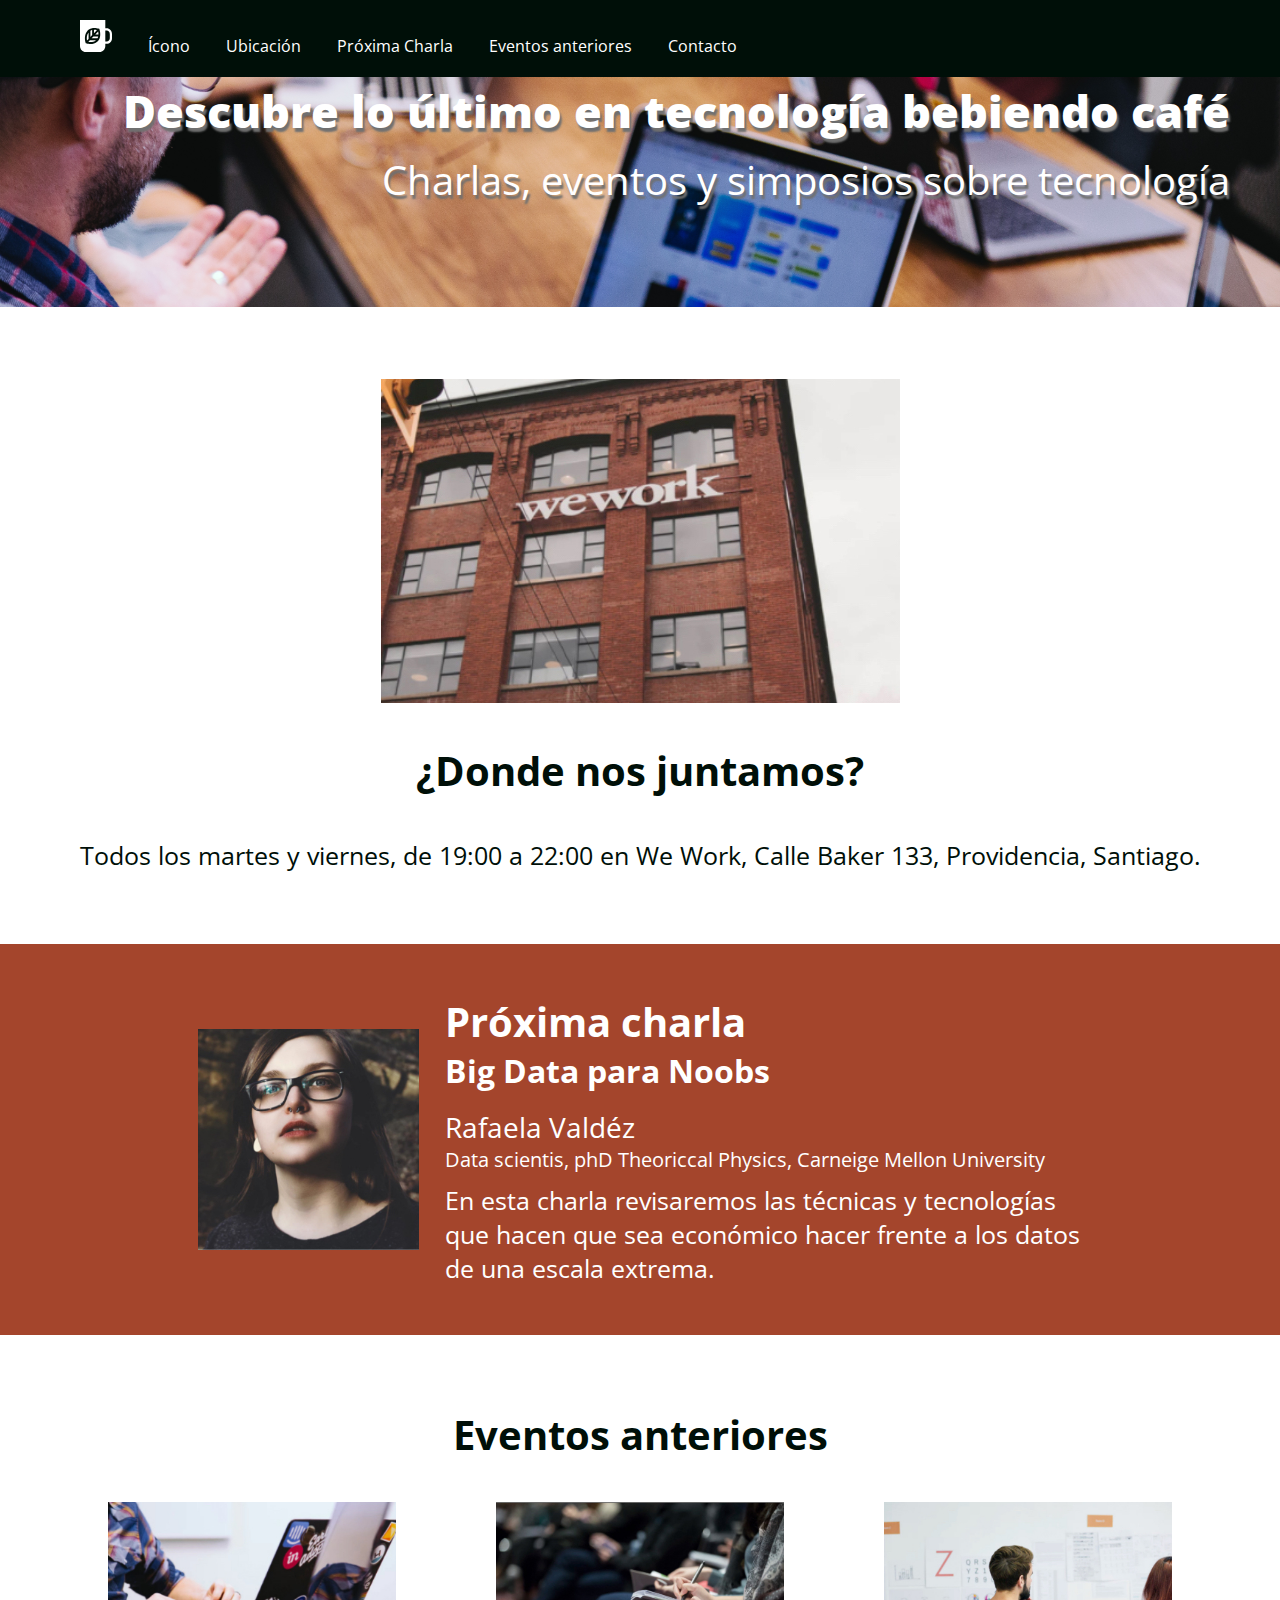
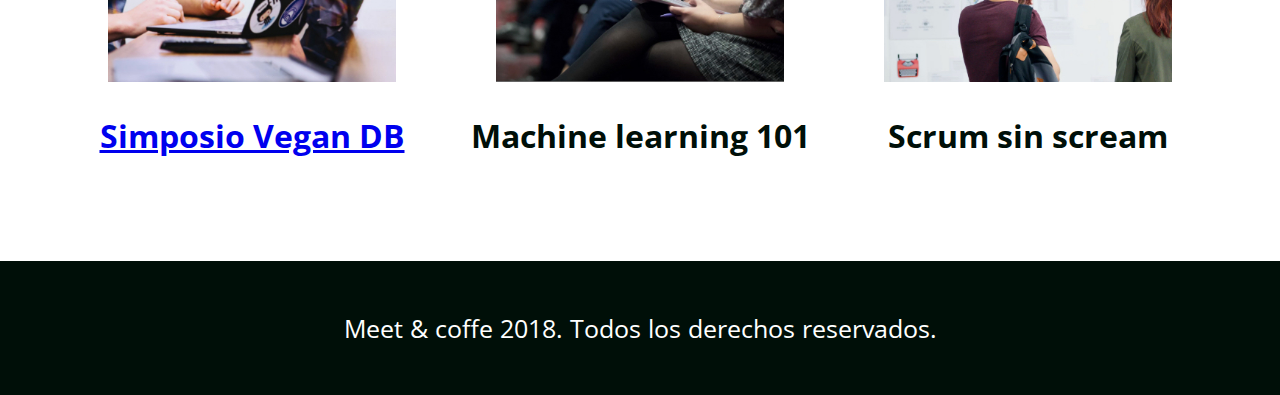
<file: index.html>
<html>
<head>
<title>Meet & Coffee</title>
<meta charset="utf-8">
<link rel="shortcut icon" type="image/png" href="favicon.png">
<meta name="author" content="Francisca Medina Concha">
<meta name="description" content="Comparte tus conocimientos tomando café">
<meta name="keywords" content="charlas, eventos, simposios, tecnología, co-work">

<link href="https://fonts.googleapis.com/css?family=Open+Sans:400,700,800" rel="stylesheet">
<link rel="stylesheet" href="https://use.fontawesome.com/releases/v5.6.3/css/all.css"
integrity="sha384-UHRtZLI+pbxtHCWp1t77Bi1L4ZtiqrqD80Kn4Z8NTSRyMA2Fd33n5dQ8lWUE00s/"
crossorigin="anonymous">

<link rel="stylesheet" href="assets/css/estilo.css">
</head>
<body>
	<nav class="oscuro">
		<ul>
		<li class="icono"><a href="#inicio">
<svg xmlns="http://www.w3.org/2000/svg" viewBox="0 0 44 44"><path d="M11.8 26l-2.2 2.3c-.5-2.9-.7-7.5 2.2-11.2V26zm-.4 4.1c2.7.5 7.2.7 10.6-2.3h-8.5l-2.1 2.3zm5.3-16.2c-.8.2-1.7.5-2.4.9v8.5l2.4-2.6v-6.8zm2.5-.3v4.6l4-4.2c-1.1-.3-2.5-.5-4-.4zM16 25.2h8.1c.4-.8.7-1.7.9-2.6h-6.6L16 25.2zm28-6.1V25c0 4.3-3.3 7.8-7.4 7.8h-1.8v2.9c0 4.6-3.6 8.3-7.9 8.3h-19C3.6 44 0 40.3 0 35.7V0h34.8v11.4h1.8c4.1 0 7.4 3.5 7.4 7.7zm-16.2.9c.1-2.6-.4-5-.8-6.4-.2-.9-.4-1.4-.4-1.4s-.5-.2-1.4-.4c-1.4-.4-3.6-.9-6.1-.8-.8 0-1.7.1-2.5.3-.8.2-1.6.4-2.4.7-.9.4-1.7.8-2.5 1.5-.6.5-1.1 1-1.6 1.6-4.5 5.4-3.4 12.5-2.6 15.5.2.9.4 1.4.4 1.4s.5.2 1.4.4c2.8.8 9.6 2 14.7-2.7.6-.5 1.1-1.1 1.5-1.7.6-.8 1-1.7 1.4-2.6.3-.8.5-1.7.7-2.6.1-1.1.2-1.9.2-2.8zm13.2-.9c0-2.6-2-4.6-4.4-4.6h-1.8v15.1h1.8c2.4 0 4.4-2.1 4.4-4.6v-5.9zM21 20h4.4c0-1.6-.1-3-.4-4.2L21 20z"/></svg>
</a></li>
		<li><a href="#inicio">Ícono</a></li>
		<li><a href="#ubicacion">Ubicación</a></li>
		<li><a href="#proxima-charla">Próxima Charla</a> </li>
		<li><a href="#eventos">Eventos anteriores</a></li>
		<li><a href="#contacto">Contacto</a></li>
		</ul>
	</nav>

	<header id="inicio" class="hero-section">
		<h1>Descubre lo último en tecnología bebiendo café</h1>
		<h2 class="subtitulo">Charlas, eventos y simposios sobre tecnología</h2>
	</header>
	
	<section id="ubicacion">
	<img src="assets/img/we-work.jpg" alt="We work location">
	<h2>¿Donde nos juntamos?</h2>
	<p>Todos los martes y viernes, de 19:00 a 22:00 en We Work, Calle Baker 133, Providencia,
	Santiago.</p>
	</section>
	<section id="proxima-charla" class="sweet-brown">
	<div class="centrado">
	<img src="assets/img/speaker.jpg" alt="speaker" class="charla-speaker">
	<div class="charla-texto">
	<h2>Próxima charla</h2>
	<h3>Big Data para Noobs</h3>
	<h4>Rafaela Valdéz</h4>
	<h5>Data scientis, phD Theoriccal Physics, Carneige Mellon University</h5>
	<p>En esta charla revisaremos las técnicas y tecnologías que hacen que sea económico hacer
	frente a los datos de una escala extrema.</p>
	</div>
	</div>
</section>

<section id="eventos">
	<h2>Eventos anteriores</h2>
	<article class="evento">
	<a href="evento01.html"><img src="assets/img/simposio-vegan.jpg" alt="Events simposio vegan">
	<h3>Simposio Vegan DB</h3></a>
	</article>
	<article class="evento">
	<img src="assets/img/machine-learning.jpg" alt="machine-learning">
	<h3>Machine learning 101</h3>
	</article>
	<article class="evento">
	<img src="assets/img/scrum-sin-scream.jpg" alt="scrum-sin-scream">
	<h3>Scrum sin scream</h3>
	</article>
</section>

<footer id="contacto" class="oscuro">
<a href="https://github.com"><i class="fab fa-github-square fa-5x"></i></a>
<a href="https://twitter.com"><i class="fab fa-twitter-square fa-5x"></i></a>
<a href="https://www.linkedin.com"><i class="fab fa-linkedin fa-5x"></i></a>
<p>Meet & coffe 2018. Todos los derechos reservados.</p>
</footer>

</body>
</html>
</file>
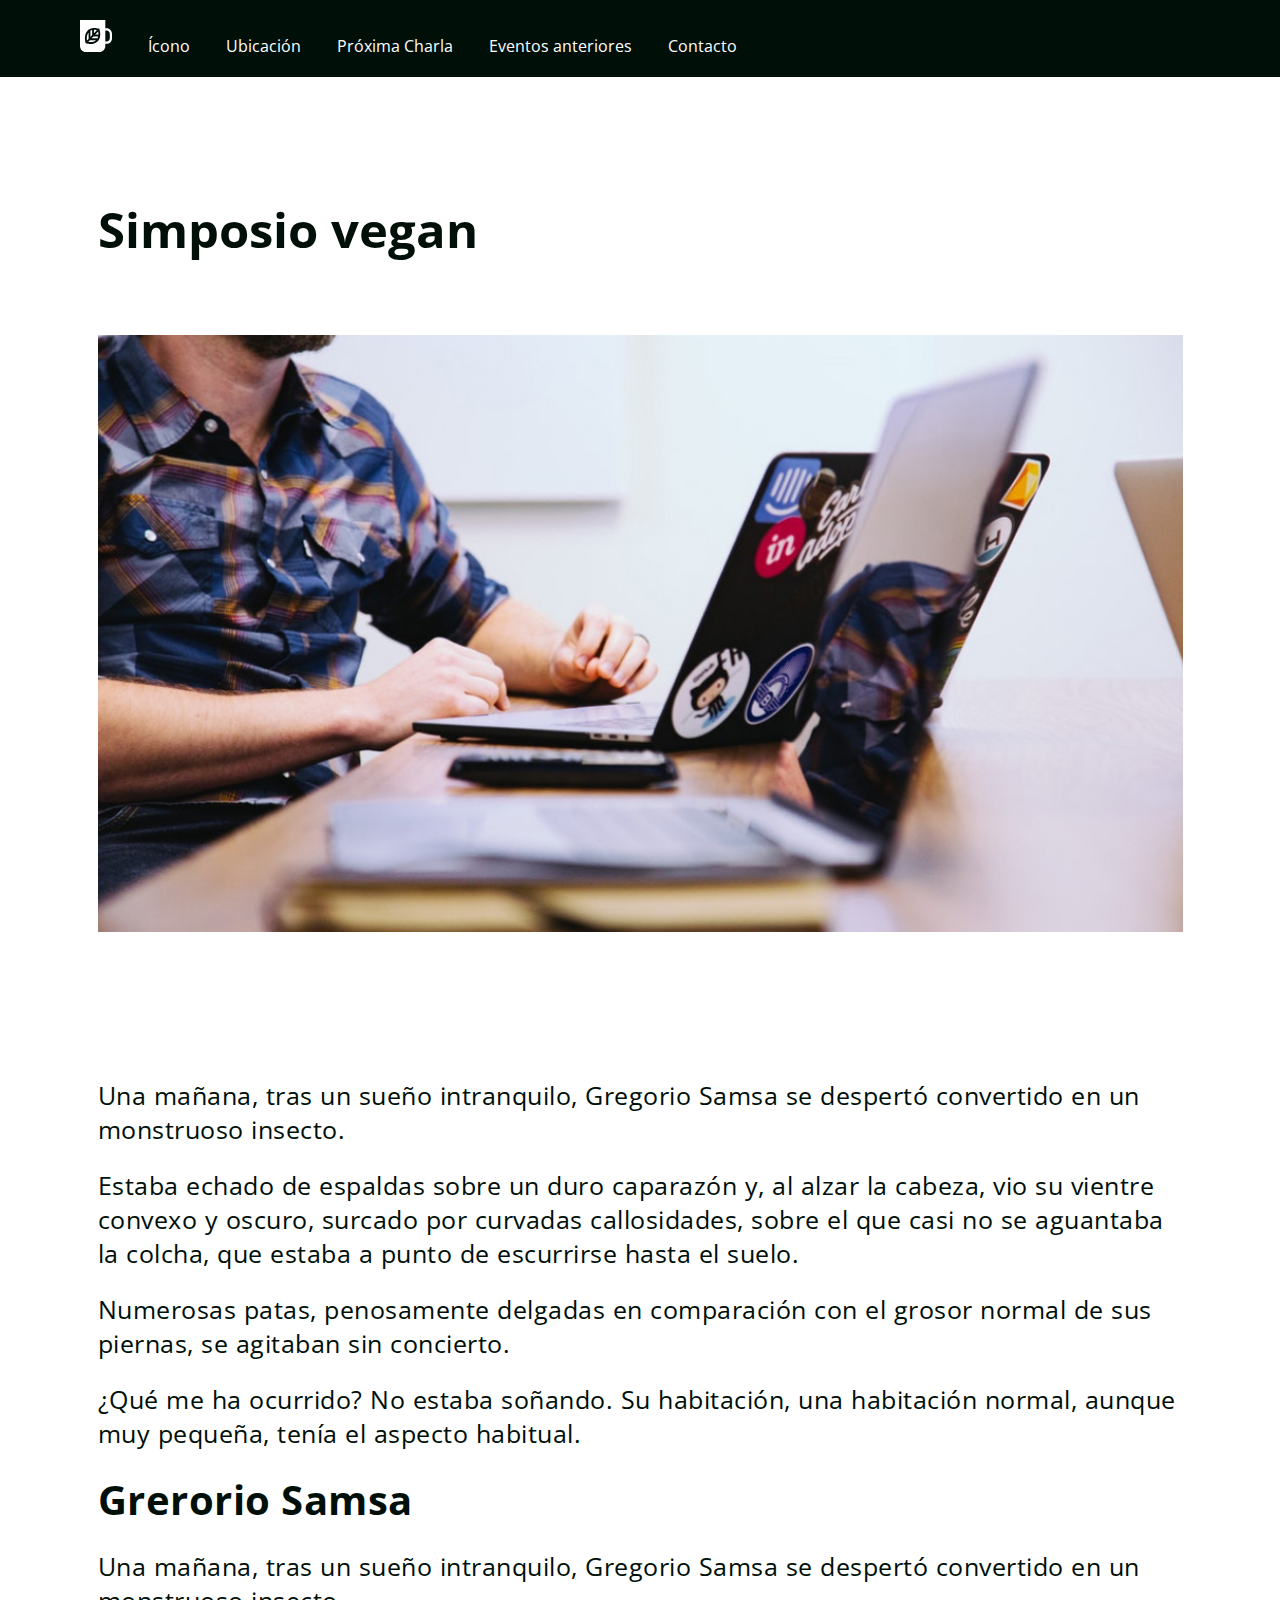
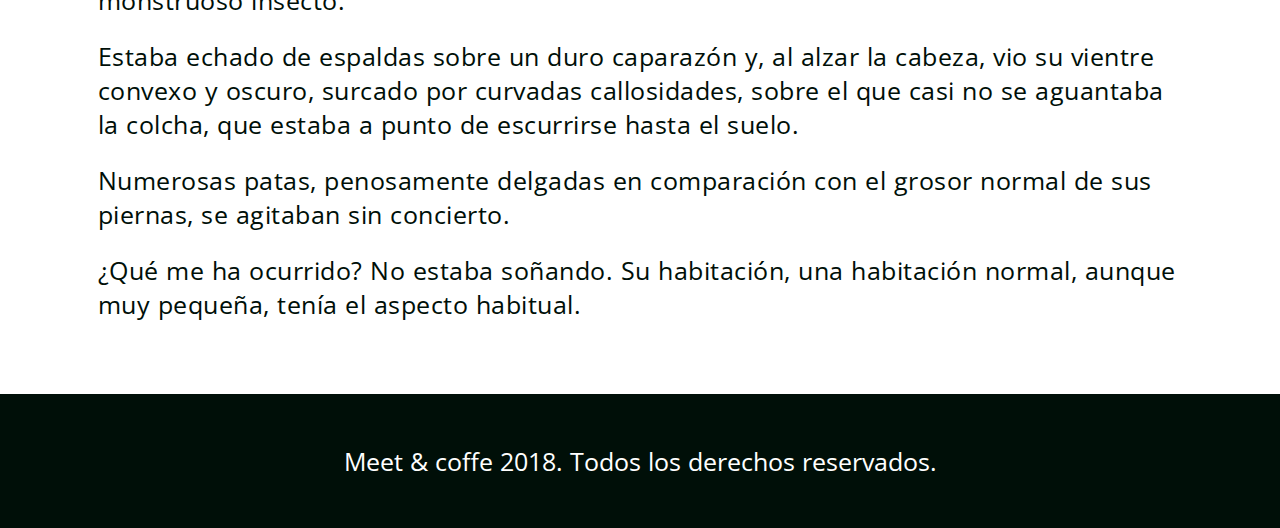
<file: evento01.html>
<html>
<head>
<title>Meet & Coffee</title>
<meta charset="utf-8">
<link rel="shortcut icon" type="image/png" href="favicon.png">
<meta name="author" content=cristiansotoaparicio">
<meta name="description" content="Comparte tus conocimientos tomando café">
<meta name="keywords" content="charlas, eventos, simposios, tecnología, co-work">
<link rel="stylesheet" href="assets/css/estilo.css">
<link href="https://fonts.googleapis.com/css2?family=Open+Sans:wght@400;800&display=swap" rel="stylesheet">
<link rel="stylesheet" href="https://use.fontawesome.com/releases/v5.6.3/css/all.css"
integrity="sha384-UHRtZLI+pbxtHCWp1t77Bi1L4ZtiqrqD80Kn4Z8NTSRyMA2Fd33n5dQ8lWUE00s/"
crossorigin="anonymous">
</head>
<body>

	<nav class="oscuro">
		<ul>
		<li class="icono"><a href="#inicio">
<svg xmlns="http://www.w3.org/2000/svg" viewBox="0 0 44 44"><path d="M11.8 26l-2.2 2.3c-.5-2.9-.7-7.5 2.2-11.2V26zm-.4 4.1c2.7.5 7.2.7 10.6-2.3h-8.5l-2.1 2.3zm5.3-16.2c-.8.2-1.7.5-2.4.9v8.5l2.4-2.6v-6.8zm2.5-.3v4.6l4-4.2c-1.1-.3-2.5-.5-4-.4zM16 25.2h8.1c.4-.8.7-1.7.9-2.6h-6.6L16 25.2zm28-6.1V25c0 4.3-3.3 7.8-7.4 7.8h-1.8v2.9c0 4.6-3.6 8.3-7.9 8.3h-19C3.6 44 0 40.3 0 35.7V0h34.8v11.4h1.8c4.1 0 7.4 3.5 7.4 7.7zm-16.2.9c.1-2.6-.4-5-.8-6.4-.2-.9-.4-1.4-.4-1.4s-.5-.2-1.4-.4c-1.4-.4-3.6-.9-6.1-.8-.8 0-1.7.1-2.5.3-.8.2-1.6.4-2.4.7-.9.4-1.7.8-2.5 1.5-.6.5-1.1 1-1.6 1.6-4.5 5.4-3.4 12.5-2.6 15.5.2.9.4 1.4.4 1.4s.5.2 1.4.4c2.8.8 9.6 2 14.7-2.7.6-.5 1.1-1.1 1.5-1.7.6-.8 1-1.7 1.4-2.6.3-.8.5-1.7.7-2.6.1-1.1.2-1.9.2-2.8zm13.2-.9c0-2.6-2-4.6-4.4-4.6h-1.8v15.1h1.8c2.4 0 4.4-2.1 4.4-4.6v-5.9zM21 20h4.4c0-1.6-.1-3-.4-4.2L21 20z"/></svg>
</a></li>
		<li><a href="#inicio">Ícono</a></li>
		<li><a href="#ubicacion">Ubicación</a></li>
		<li><a href="#proxima-charla">Próxima Charla</a> </li>
		<li><a href="#eventos">Eventos anteriores</a></li>
		<li><a href="#contacto">Contacto</a></li>
		</ul>
	</nav>
	

<h1 class="titulo_evento">Simposio vegan</h1>
<img src="assets/img/post-1.jpg"  class="content"/>

<div class="content">
	<p>Una mañana, tras un sueño intranquilo, Gregorio Samsa se despertó convertido en un monstruoso insecto. </p>
	<br/>
	<p>Estaba echado de espaldas sobre un duro caparazón y, al alzar la cabeza, vio su vientre convexo y oscuro, surcado por curvadas callosidades, sobre el que casi no se aguantaba la colcha, que estaba a punto de escurrirse hasta el suelo.</p>
	<br/>
	<p> Numerosas patas, penosamente delgadas en comparación con el grosor normal de sus piernas, se agitaban sin concierto.</p>
	<br/>
	<p> ¿Qué me ha ocurrido? No estaba soñando. Su habitación, una habitación normal, aunque muy pequeña, tenía el aspecto habitual.</p>
	<br/>
	<h2>Grerorio Samsa</h2>
	<br/>
	<p>Una mañana, tras un sueño intranquilo, Gregorio Samsa se despertó convertido en un monstruoso insecto.</p>
	<br/>
	<p>Estaba echado de espaldas sobre un duro caparazón y, al alzar la cabeza, vio su vientre convexo y oscuro, surcado por curvadas callosidades, sobre el que casi no se aguantaba la colcha, que estaba a punto de escurrirse hasta el suelo.</p>
	<br/>
	<p> Numerosas patas, penosamente delgadas en comparación con el grosor normal de sus piernas, se agitaban sin concierto.</p>
	<br/>
	<p> ¿Qué me ha ocurrido? No estaba soñando. Su habitación, una habitación normal, aunque muy pequeña, tenía el aspecto habitual.</p>
</div>

<footer id="contacto" class="oscuro">
<a href="https://github.com"><i class="fab fa-github-square fa-5x"></i></a>
<a href="https://twitter.com"><i class="fab fa-twitter-square fa-5x"></i></a>
<a href="https://www.linkedin.com"><i class="fab fa-linkedin fa-5x"></i></a>
<p>Meet & coffe 2018. Todos los derechos reservados.</p>
</footer>

</body>
</html>
</file>
<file: assets/css/estilo.css>
body {
text-align: center;
color: #000f08;
margin: 0;
font-family: 'Open Sans', sans-serif;
}
body * {
margin: 0;
border: 0;
padding: 0;
}
h1 {
font-weight: 800;
font-size: 45px;
margin-bottom: 0.25em;
}
h2 {
font-weight: 700;
font-size: 40px;
}
h3 {
font-size: 2em;
}
h4 {
font-size: 1.75em;
}
h5 {
font-size: 1.25em;
}
.subtitulo, h4, h5 {
font-weight: 400;
}
#ubicacion h2 {
margin: 1em auto;
}
.sweet-brown h3, .sweet-brown h5 {
margin-bottom: 0.5em;
}
#eventos h2 {
margin-bottom: 1em;
}
#eventos h3 {
margin: 1em auto;
}
.oscuro {
background: #000f08;
color: #ffffff;
}
.oscuro a{
color: #ffffff;
text-decoration: none;
}
.sweet-brown {
text-align: left;
background: #a4452c;
color: #ffffff;
padding: 3.125rem;
white-space: nowrap;
}
.hero-section {
text-align: right;
background-image: url('../img/bg-hero.png');
background-repeat: no-repeat;
background-size: cover;
color: #ffffff;
text-shadow: 0.125em 0.25em 0.125em #707070;
padding: 5rem 3.125rem 6.25rem 3.125rem;
}
section, footer {
margin-top: 4.5rem;
}
footer {
padding: 3.125rem;
}
.centrado {
width: 75%;
margin: 0 auto;
}
.charla-speaker, .charla-texto, .evento {
display: inline-block;
}
.charla-speaker{
width: 25%;
vertical-align: middle;
}
.charla-texto {
width: 72.5%;
vertical-align: middle;
margin-left: 2.5%;
white-space: normal;
}
.evento {
width: 30%;
}
.evento img {
width: 75%;
}

/**desafio01*/
p{ font-size:25px; }
.content{ width: 1085px; margin:73 auto; text-align: left;
font: Regular 34px Open Sans;
letter-spacing: 0.5px;
color: #000F08;
opacity: 1;}

.titulo_evento{margin:196px auto 0; width:1085;
	text-align: left;
font: Bold 49px Open Sans;
letter-spacing: 0px;
color: #000F08;
opacity: 1;}

nav{ text-align:left; padding: 1.25rem 4rem; position: fixed; width:100%; top:0; vertical-align:middle; }
nav ul li{ list-style: none ; display:inline-block; margin: 0 1em;}
nav a{ text-decoration:none:}

.icono { width: 2rem;}
.icono svg { fill: #ffffff;}

footer i {margin: 0 0.25em 0.5em 0.25em;}
</file>
